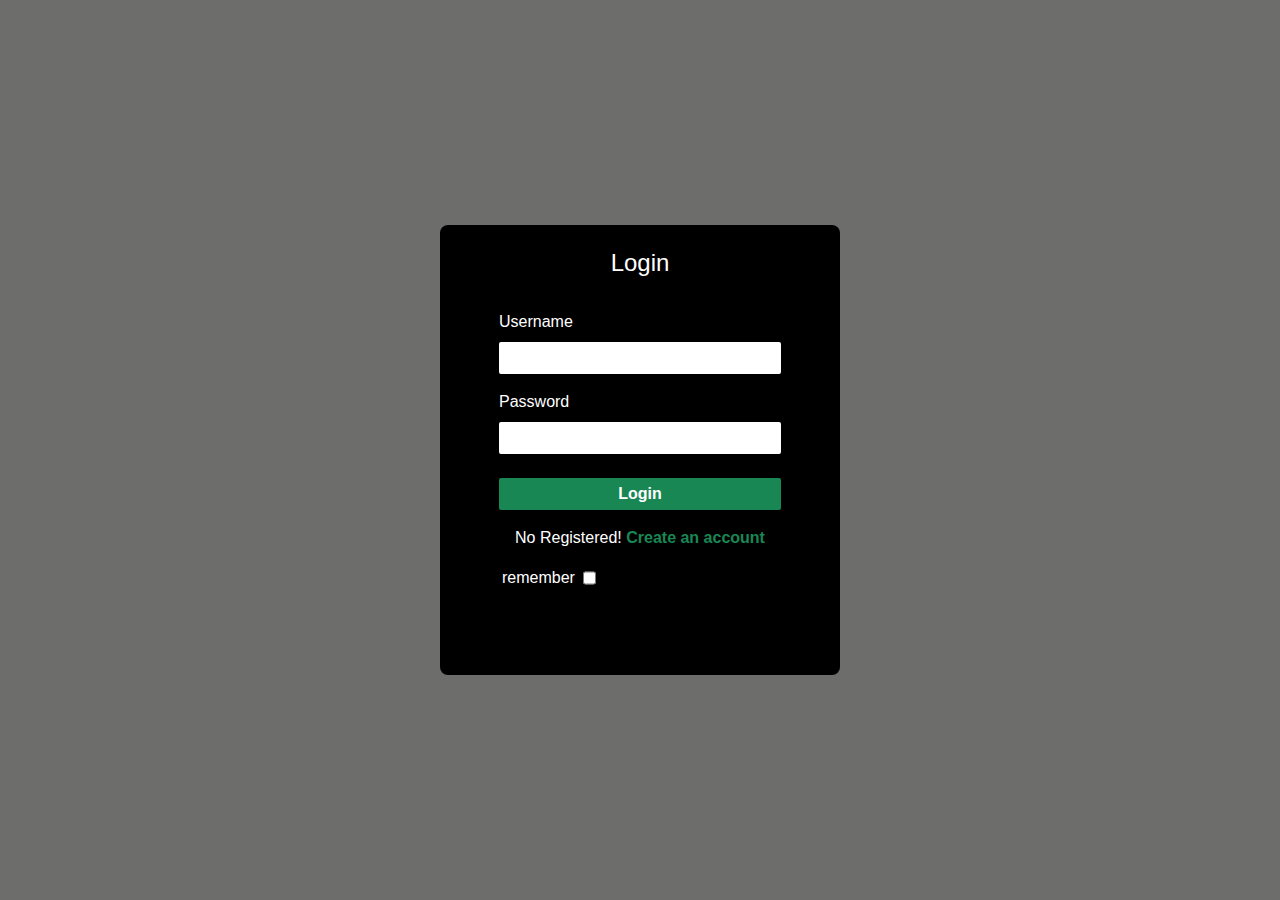
<file: index.html>
<!DOCTYPE html>
<html lang="en">
  <head>
    <meta charset="UTF-8" />
    <meta http-equiv="X-UA-Compatible" content="IE=edge" />
    <meta name="viewport" content="width=device-width, initial-scale=1.0" />
    <title>Log in</title>
    <link rel="stylesheet" href="./css/all.min.css" />
    <link rel="stylesheet" href="./css/normalize.css" />
    <link rel="stylesheet" href="./css/index.css" />
    <link rel="stylesheet" href="./css/bootstrap.min.css" />
  </head>
  <body>
    <style>
      /* to remove act from local changes */
      body div div div {
        background: transparent !important;
        border: 0 !important;
      }
    </style>
    <div
      class="logPage container-fluid d-flex justify-content-center align-items-center"
    >
      <div class="container log py-4 d-flex flex-column">
        <form action="" class="d-flex flex-column align-items-center">
          <h4 class="text-center">Login</h4>
          <label for="user" class="user d-flex flex-column w-75 mx-auto mt-4">
            Username
            <input
              type="text"
              id="user"
              class="my-2 border-0 py-1 px-2"
              required
              maxlength="12"
            />
          </label>
          <label
            for="password"
            class="password d-flex flex-column w-75 mx-auto mt-2 mb-3"
          >
            Password
            <input
              type="password"
              id="password"
              class="my-2 border-0 py-1 px-2"
              required
              maxlength="10"
            />
          </label>
          <a href="./home.html" class="registrationLink d-block w-75">
            <input
              type="submit"
              value="Login"
              class="submit bg-success text-white border-0 w-100 fw-bold py-1 px-2"
            />
          </a>
        </form>
        <p class="align-self-center mt-3 noRegistered">
          No Registered!
          <a href="./registration.html" class="text-decoration-none"
            ><b class="noRegistered text-success">Create an account</b></a
          >
        </p>
        <div class="remember d-flex align-content-center">
          remember <input type="checkbox" class="ms-2" id="check" />
        </div>
      </div>
    </div>
    <div class="userPassLocal">
      <p class="text-center">
        We found your name is <b></b> and your password is <b></b><br />
        Do you want to form them out ?
      </p>
      <div class="yesNo">
        <button class="btn btn-success yes">Yes</button>
        <button class="btn btn-danger no">No</button>
      </div>
    </div>
    
    <script>
      const form = document.querySelector("form");
      const registrationLink = document.querySelector(".registrationLink");
      const check = document.getElementById("check");
      form.addEventListener("submit", (e) => {
        e.preventDefault();
        registrationLink.click();
        if (check.className.includes("checked")) {
          localStorage.setItem(
            "userName",
            document.getElementById("user").value
          );
          localStorage.setItem(
            "PasswordName",
            document.getElementById("password").value
          );
        }
      });
      check.addEventListener("click", (e) => {
        e.target.classList.toggle("checked");
      });

      const userPassLocal = document.querySelector(".userPassLocal");
      const userLocal = localStorage.getItem("userName");
      const passwordLocal = localStorage.getItem("PasswordName");

      if (userLocal && passwordLocal) {
        userPassLocal.style.cssText = "display:flex;";
        document.querySelector(".userPassLocal>p>b:first-child").innerHTML =
          userLocal;
        document.querySelector(".userPassLocal>p>b:nth-child(2)").innerHTML =
          "*".repeat(passwordLocal.length);
        //  fill the form
        document.querySelector(".yes").addEventListener("click", () => {
          document.getElementById("user").value = userLocal;
          document.getElementById("password").value = passwordLocal;
          userPassLocal.style.cssText = "display:none;";
        });
        document.querySelector(".no").addEventListener("click", () => {
          userPassLocal.style.cssText = "display:none;";
        });
      }
    </script>
  </body>
</html>
</file>
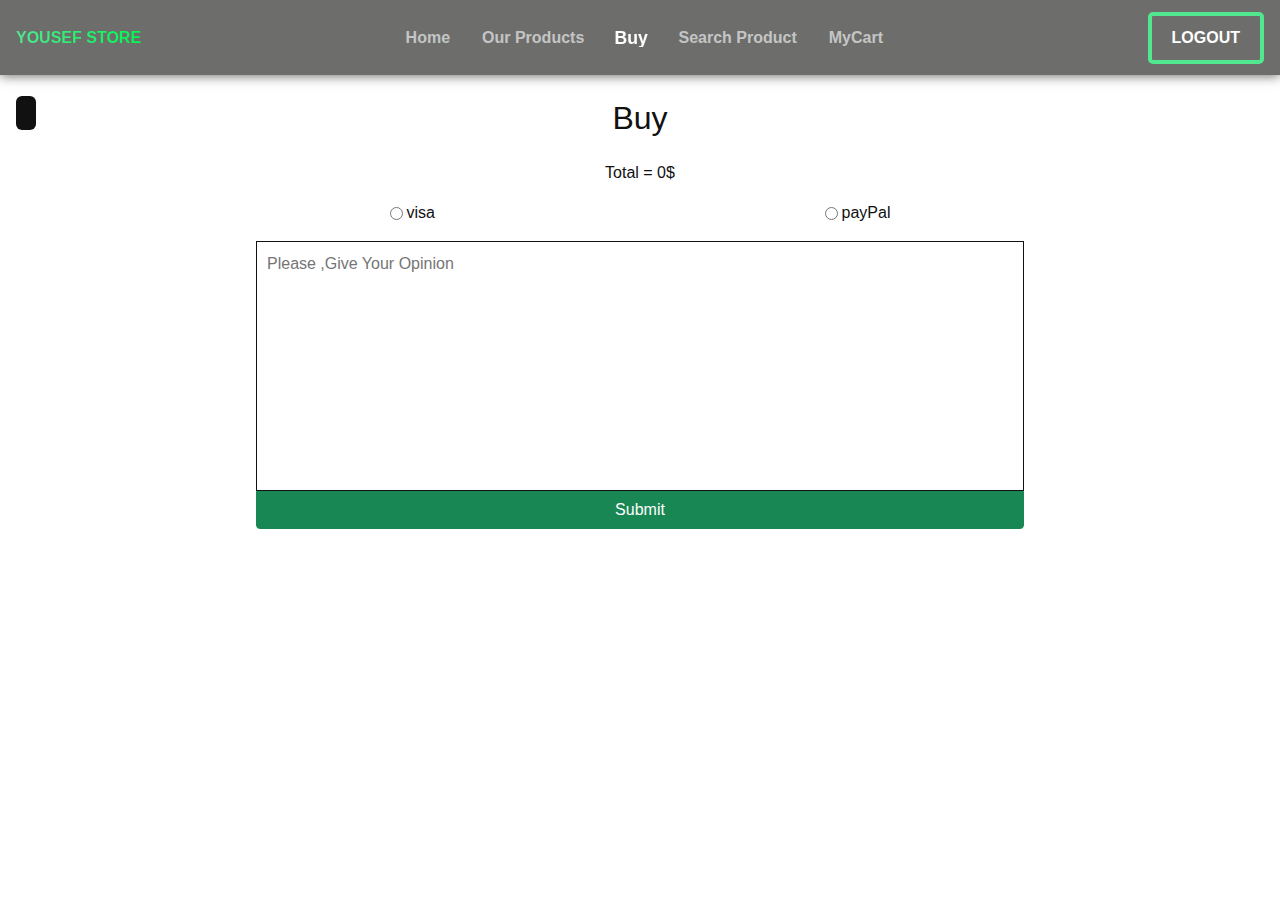
<file: buy.html>
<!DOCTYPE html>
<html lang="en">
  <head>
    <meta charset="UTF-8" />
    <meta http-equiv="X-UA-Compatible" content="IE=edge" />
    <meta name="viewport" content="width=device-width, initial-scale=1.0" />
    <title>Moblie Sale</title>
    <!-- font awesome -->
    <link
      rel="stylesheet"
      href="https://cdnjs.cloudflare.com/ajax/libs/font-awesome/6.1.1/css/all.min.css"
      integrity="sha512-KfkfwYDsLkIlwQp6LFnl8zNdLGxu9YAA1QvwINks4PhcElQSvqcyVLLD9aMhXd13uQjoXtEKNosOWaZqXgel0g=="
      crossorigin="anonymous"
      referrerpolicy="no-referrer"
    />
    <link rel="stylesheet" href="./css/all.min.css" />
    <link rel="stylesheet" href="./css/normalize.css" />
    <link rel="stylesheet" href="./css/index.css" />
    <link rel="stylesheet" href="./css/bootstrap.min.css" />
  </head>
  <style>
    video {
      left: 0;
      top: 0;
      z-index: -100;
      height: 100%;
      width: 100%;
    }
    body {
      background-color: transparent;
    }
    textarea {
      width: 60%;
      margin: 0px auto;
      height: 250px;
      resize: none;
      outline: none;
      padding: 10px;
      background: var(--bg-color);
      border: 1px solid var(--text-color);
    }
    input[type="submit"] {
      width: 60%;
      margin: auto;
      border-top-left-radius: 0;
      border-top-right-radius: 0;
    }
  </style>
  <body>
    <nav class="d-flex px-3 justify-content-between align-items-center">
      <div class="logo">Yousef Store</div>
      <ul
        class="list-unstyled d-md-flex d-none mb-0 d-flex align-items-center justify-content-center myList"
      >
        <a class="text-decoration-none home" href="./home.html"
          ><li class="p-2">Home</li></a
        >
        <a class="text-decoration-none ms-3" href="./ourProduct.html"
          ><li class="p-2">Our Products</li></a
        >
        <a class="text-decoration-none ms-3 active" href="./buy.html"
          ><li class="p-2">Buy</li></a
        >
        <a class="text-decoration-none ms-3" href="./search.html"
          ><li class="p-2">Search Product</li></a
        >
        <a class="text-decoration-none ms-3" href="./myCart.html"
          ><li class="p-2">MyCart</li></a
        >
      </ul>
      <div class="logMenu d-flex align-items-center justify-content-center">
        <a
          href="./index.html"
          class="logOut text-uppercase text-decoration-none"
          >logout</a
        >
        <span class="menu d-md-none d-flex ms-3 flex-column">
          <span class="first"></span>
          <span class="second mt-2"></span>
          <span class="third mt-2"></span>
        </span>
      </div>
      <ul
        class="secondList position-absolute list-unstyled mb-0 myList d-md-none d-flex flex-column align-items-center justify-content-center w-100"
      >
        <a class="text-decoration-none" href="./home.html"
          ><li class="p-2">Home</li></a
        >
        <a class="text-decoration-none ms-3" href="./ourProduct.html"
          ><li class="p-2">Our Products</li></a
        >
        <a class="text-decoration-none ms-3 active" href="./buy.html"
          ><li class="p-2">Buy</li></a
        >
        <a class="text-decoration-none ms-3" href="./search.html"
          ><li class="p-2">Search Product</li></a
        >
        <a class="text-decoration-none ms-3" href="./myCart.html"
          ><li class="p-2">MyCart</li></a
        >
      </ul>
    </nav>
    <h2 class="text-center pt-4">Buy</h2>
    <div class="d-flex justify-content-center align-items-center p-3">
      <p class="m-0">Total =&nbsp;</p>
      <span class="total">400$</span>
    </div>
    <form action="" class="d-flex flex-column justify-content-center">
      <div class="d-flex justify-content-evenly align-items-center">
        <div class="d-flex justify-content-center align-items-center">
          <input
            type="radio"
            name="pay"
            id="visa"
            required
            value="visa"
            class="me-1"
          />visa
        </div>
        <div class="d-flex justify-content-center align-items-center">
          <input
            type="radio"
            name="pay"
            id="payPal"
            required
            value="payPal"
            class="me-1"
          />payPal
        </div>
      </div>
      <textarea
        name=""
        id=""
        cols="30"
        rows="10"
        class="mt-3"
        placeholder="Please ,Give Your Opinion"
      ></textarea>
      <input type="submit" value="Submit" class="btn btn-success" />
    </form>
    <!-- <video
      src="./img/awesome-video.mp4"
      class="position-absolute"
      autoplay="true"
      loop
      muted
    ></video> -->
    <!-- start go up  -->
    <span class="goUp"><i class="fas fa-caret-square-up myButton"></i></span>
    <!-- end go up  -->
    <!-- option start -->
    <div class="position-fixed option h-100 goLeft">
      <div class="d-flex justify-content-evenly align-items-center mt-4">
        <span
          data-color1="#fff"
          data-color2="#111"
          class="firstSpan actSpan opSpan"
        ></span>
        <span
          data-color1="#111"
          data-color2="#fff"
          class="secondSpan opSpan"
        ></span>
      </div>
      <span class="show"><i class="fa fa-gear"></i></span>
    </div>
    <!-- option end -->
  </body>
  <!-- start tilt -->
  <script src="./tilt.js"></script>
  <!-- end tilt -->
  <script src="./all.js"></script>
  <script>
    let total = document.querySelector(".total");
    total.innerHTML = `${
      localStorage.getItem("price") == null ? 0 : localStorage.getItem("price")
    }$`;
    let form = document.querySelector("form");
    let arr = [];
    let visa = document.getElementById("visa");
    let payPal = document.getElementById("payPal");
    visa.addEventListener("click", (e) => {
      // if it is empty
      if (!arr.length) {
        arr.push(e.target.value);
      } else {
        // because i just want one value in array
        arr.pop();
        arr.push(e.target.value);
      }
    });
    payPal.addEventListener("click", (e) => {
      // if it is empty
      if (!arr.length) {
        arr.push(e.target.value);
      } else {
        // because i just want one value in array
        arr.pop();
        arr.push(e.target.value);
      }
    });
    form.onsubmit = function (e) {
      e.preventDefault();
      if (
        window.confirm(
          `total = ${
            localStorage.getItem("price") == null
              ? 0
              : localStorage.getItem("price")
          } using ${arr[0]}`
        )
      ) {
        document.querySelector(".home").click();
      }
    };
  </script>
</html>
<!-- end -->
</file>
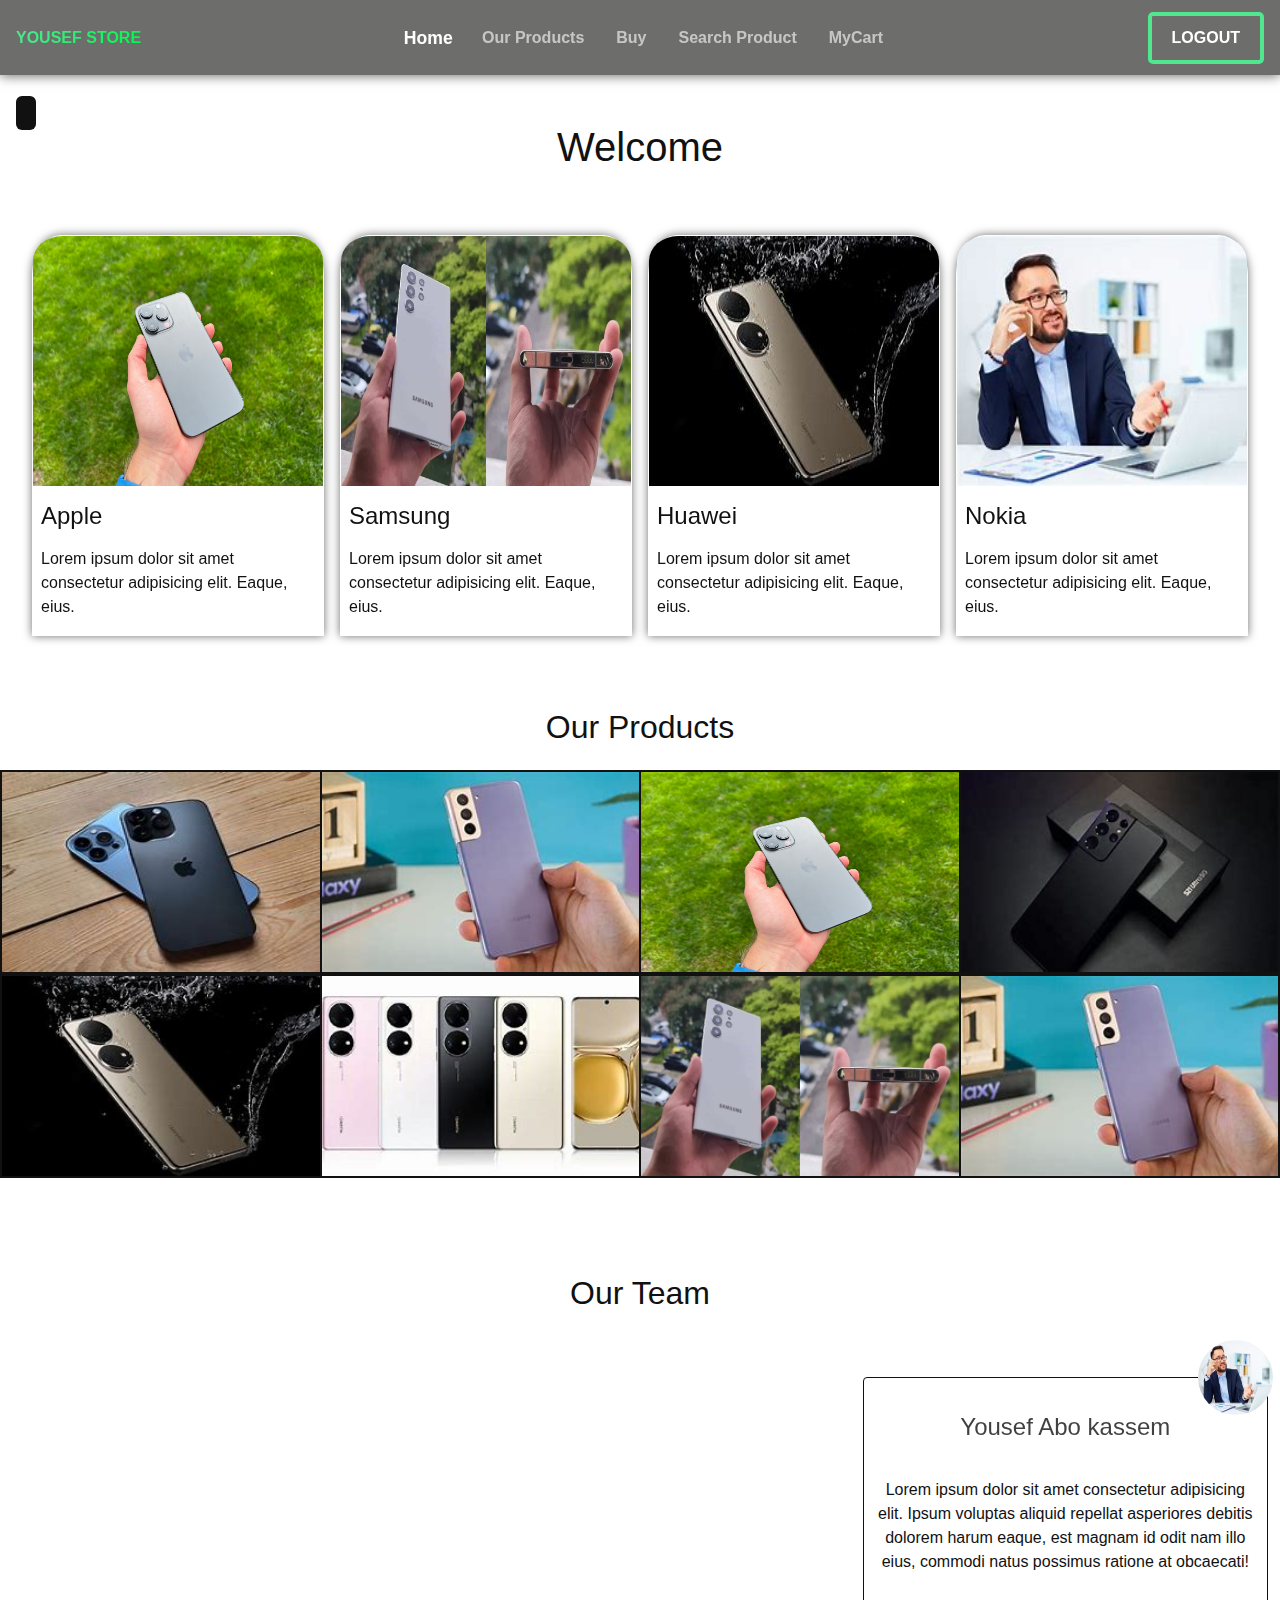
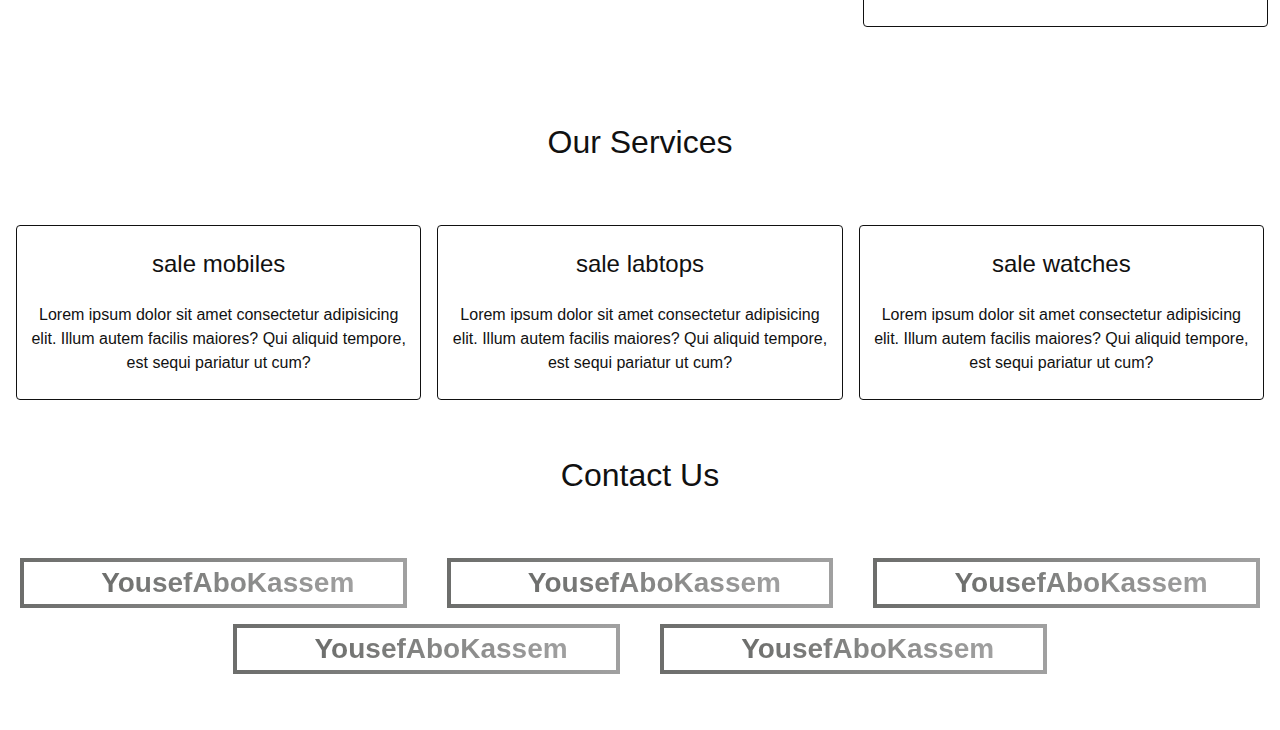
<file: home.html>
<!DOCTYPE html>
<html lang="en">
  <head>
    <meta charset="UTF-8" />
    <meta http-equiv="X-UA-Compatible" content="IE=edge" />
    <meta name="viewport" content="width=device-width, initial-scale=1.0" />
    <title>Moblie Sale</title>
    <!-- wow -->
    <link rel="stylesheet" href="./css/animate.css" />
    <!-- font awesome -->
    <link
      rel="stylesheet"
      href="https://cdnjs.cloudflare.com/ajax/libs/font-awesome/6.1.1/css/all.min.css"
      integrity="sha512-KfkfwYDsLkIlwQp6LFnl8zNdLGxu9YAA1QvwINks4PhcElQSvqcyVLLD9aMhXd13uQjoXtEKNosOWaZqXgel0g=="
      crossorigin="anonymous"
      referrerpolicy="no-referrer"
    />
    <link rel="stylesheet" href="./css/all.min.css" />
    <link rel="stylesheet" href="./css/normalize.css" />
    <link rel="stylesheet" href="./css/index.css" />
    <link rel="stylesheet" href="./css/bootstrap.min.css" />
  </head>
  <body>
    <nav class="d-flex px-3 justify-content-between align-items-center">
      <div class="logo">Yousef Store</div>
      <ul
        class="list-unstyled d-md-flex d-none mb-0 d-flex align-items-center justify-content-center myList"
      >
        <a class="text-decoration-none active" href="./home.html"
          ><li class="p-2">Home</li></a
        >
        <a class="text-decoration-none ms-3" href="./ourProduct.html"
          ><li class="p-2">Our Products</li></a
        >
        <a class="text-decoration-none ms-3" href="./buy.html"
          ><li class="p-2">Buy</li></a
        >
        <a class="text-decoration-none ms-3" href="./search.html"
          ><li class="p-2">Search Product</li></a
        >
        <a class="text-decoration-none ms-3" href="./myCart.html"
          ><li class="p-2">MyCart</li></a
        >
      </ul>
      <div class="logMenu d-flex align-items-center justify-content-center">
        <a
          href="./index.html"
          class="logOut text-uppercase text-decoration-none"
          >logout</a
        >
        <span class="menu d-md-none d-flex ms-3 flex-column">
          <span class="first"></span>
          <span class="second mt-2"></span>
          <span class="third mt-2"></span>
        </span>
      </div>
      <ul
        class="secondList position-absolute list-unstyled mb-0 myList d-md-none d-flex flex-column align-items-center justify-content-center w-100"
      >
        <a class="text-decoration-none active" href="./home.html"
          ><li class="p-2">Home</li></a
        >
        <a class="text-decoration-none ms-3" href="./ourProduct.html"
          ><li class="p-2">Our Products</li></a
        >
        <a class="text-decoration-none ms-3" href="./buy.html"
          ><li class="p-2">Buy</li></a
        >
        <a class="text-decoration-none ms-3" href="./search.html"
          ><li class="p-2">Search Product</li></a
        >
        <a class="text-decoration-none ms-3" href="./myCart.html"
          ><li class="p-2">MyCart</li></a
        >
      </ul>
    </nav>
    <!-- end -->
    <h1 class="text-center p-5">
      Welcome <span class="text-capitalize text-danger nameLocal"></span>
    </h1>
    <div class="slides m-auto container-fluid row">
      <div
        class="col-md-6 col-lg-4 col-xl-3 p-2 tilt wow animate__fadeInLeft"
        data-wow-duration="1s"
      >
        <div class="card">
          <img src="./img/iphone2.jpg" alt="" />
          <h4 class="px-2 pt-3">Apple</h4>
          <p class="px-2 pt-2">
            Lorem ipsum dolor sit amet consectetur adipisicing elit. Eaque,
            eius.
          </p>
        </div>
      </div>
      <div
        class="col-md-6 col-lg-4 col-xl-3 p-2 tilt wow animate__fadeInDown"
        data-wow-duration="1s"
      >
        <div class="card">
          <img src="./img/samsung3.jpg" alt="" />
          <h4 class="px-2 pt-3">Samsung</h4>
          <p class="px-2 pt-2">
            Lorem ipsum dolor sit amet consectetur adipisicing elit. Eaque,
            eius.
          </p>
        </div>
      </div>
      <div
        class="col-md-6 col-lg-4 col-xl-3 p-2 tilt wow animate__fadeInUp"
        data-wow-duration="1s"
      >
        <div class="card">
          <img src="./img/huawei.jpg" alt="" />
          <h4 class="px-2 pt-3">Huawei</h4>
          <p class="px-2 pt-2">
            Lorem ipsum dolor sit amet consectetur adipisicing elit. Eaque,
            eius.
          </p>
        </div>
      </div>
      <div
        class="col-md-6 col-lg-4 col-xl-3 p-2 tilt wow animate__fadeInRight"
        data-wow-duration="1s"
      >
        <div class="card">
          <img src="./img/download.jfif" alt="" />
          <h4 class="px-2 pt-3">Nokia</h4>
          <p class="px-2 pt-2">
            Lorem ipsum dolor sit amet consectetur adipisicing elit. Eaque,
            eius.
          </p>
        </div>
      </div>
    </div>
    <div class="ourProducts py-5">
      <h2 class="text-center p-3">Our Products</h2>
      <div class="d-flex flex-column">
        <div class="photos d-flex flex-sm-row flex-column">
          <div class="w-100">
            <img class="" src="./img/iphone.jpg" alt="" />
          </div>
          <div class="w-100">
            <img class="" src="./img/samsung.jpg" alt="" />
          </div>
          <div class="w-100">
            <img class="" src="./img/iphone2.jpg" alt="" />
          </div>
          <div class="w-100">
            <img class="" src="./img/samsung2.jpg" alt="" />
          </div>
        </div>
        <div class="photos d-flex flex-sm-row flex-column">
          <div class="w-100">
            <img class="" src="./img/huawei.jpg" alt="" />
          </div>
          <div class="w-100">
            <img class="" src="./img/huawei2.jpg" alt="" />
          </div>
          <div class="w-100">
            <img class="" src="./img/samsung3.jpg" alt="" />
          </div>
          <div class="w-100">
            <img class="" src="./img/samsung.jpg" alt="" />
          </div>
        </div>
      </div>
    </div>
    <div class="Team pb-5 container-fluid">
      <h2 class="text-center py-5">Our Team</h2>
      <div class="ourTeam d-md-flex justify-content-evenly">
        <div class="card p-2 mt-2 wow animate__fadeInLeft">
          <img src="./img/download.jfif" alt="" class="position-absolute" />
          <h4>Yousef Abo kassem</h4>
          <p>
            Lorem ipsum dolor sit amet consectetur adipisicing elit. Ipsum
            voluptas aliquid repellat asperiores debitis dolorem harum eaque,
            est magnam id odit nam illo eius, commodi natus possimus ratione at
            obcaecati!
          </p>
        </div>
        <div class="card p-2 mt-2 wow animate__fadeInDown">
          <img src="./img/download.jfif" alt="" class="position-absolute" />
          <h4>Aya Alahmmar</h4>
          <p>
            Lorem ipsum dolor sit amet consectetur adipisicing elit. Ipsum
            voluptas aliquid repellat asperiores debitis dolorem harum eaque,
            est magnam id odit nam illo eius, commodi natus possimus ratione at
            obcaecati!
          </p>
        </div>
        <div class="card p-2 mt-2">
          <img src="./img/download.jfif" alt="" class="position-absolute" />
          <h4>Yousef Abo kassem</h4>
          <p>
            Lorem ipsum dolor sit amet consectetur adipisicing elit. Ipsum
            voluptas aliquid repellat asperiores debitis dolorem harum eaque,
            est magnam id odit nam illo eius, commodi natus possimus ratione at
            obcaecati!
          </p>
        </div>
      </div>
    </div>
    <!-- start services -->
    <div class="services py-5 px-2">
      <h2 class="text-center pb-5">Our Services</h2>
      <div class="cards d-md-flex align-items-center justify-content-evenly">
        <div class="card p-2 m-md-2 my-4 text-center">
          <h4 class="p-3">sale mobiles</h4>
          <p>
            Lorem ipsum dolor sit amet consectetur adipisicing elit. Illum autem
            facilis maiores? Qui aliquid tempore, est sequi pariatur ut cum?
          </p>
        </div>
        <div class="card p-2 m-md-2 my-4 text-center">
          <h4 class="p-3">sale labtops</h4>
          <p>
            Lorem ipsum dolor sit amet consectetur adipisicing elit. Illum autem
            facilis maiores? Qui aliquid tempore, est sequi pariatur ut cum?
          </p>
        </div>
        <div class="card p-2 m-md-2 my-4 text-center">
          <h4 class="p-3">sale watches</h4>
          <p>
            Lorem ipsum dolor sit amet consectetur adipisicing elit. Illum autem
            facilis maiores? Qui aliquid tempore, est sequi pariatur ut cum?
          </p>
        </div>
      </div>
    </div>
    <!-- end services -->

    <footer class="pb-5">
      <h2 class="text-center pb-5">Contact Us</h2>
      <div class="row d-flex justify-content-center m-auto">
        <div class="col-md-6 col-lg-4 text-center fs-3">
          <a
            href="mailto:youseff2000q@gmail.com"
            target="_blank"
            class="link d-block text-decoration-none"
          >
            <i class="fa-solid fa-envelope"></i>
            <span>YousefAboKassem</span>
          </a>
        </div>
        <div class="col-md-6 col-lg-4 text-center fs-3">
          <a
            href="https://github.com/YousefMohammedAbokassem"
            target="_blank"
            class="link d-block text-decoration-none"
          >
            <i class="fa-brands fa-github"></i>
            <span>YousefAboKassem</span>
          </a>
        </div>
        <div class="col-md-6 col-lg-4 text-center fs-3">
          <a
            href="https://www.facebook.com/profile.php?id=100024402883681"
            target="_blank"
            class="link d-block text-decoration-none"
          >
            <i class="fa-brands fa-facebook-f"></i>
            <span>YousefAboKassem</span>
          </a>
        </div>
      </div>
      <!-- second row -->
      <div class="row d-flex justify-content-center m-auto">
        <div class="col-md-6 col-lg-4 text-center fs-3">
          <a
            href="https://wa.me/963996730905"
            target="_blank"
            class="link d-block text-decoration-none"
          >
            <i class="fa-solid fa-phone"></i>
            <span>YousefAboKassem</span>
          </a>
        </div>
        <div class="col-md-6 col-lg-4 text-center fs-3">
          <a
            href="https://www.linkedin.com/in/yousef-mohammed-abokassem-4089b3220"
            target="_blank"
            class="link d-block text-decoration-none"
          >
            <i class="fa-brands fa-linkedin-in"></i>
            <span>YousefAboKassem</span>
          </a>
        </div>
      </div>
    </footer>

    <!-- start go up  -->
    <span class="goUp"><i class="fas fa-caret-square-up myButton"></i></span>
    <!-- end go up  -->
    <!-- option start -->
    <div class="position-fixed option h-100 goLeft">
      <div class="d-flex justify-content-evenly align-items-center mt-4">
        <span
          data-color1="#fff"
          data-color2="#111"
          class="firstSpan actSpan opSpan"
        ></span>
        <span
          data-color1="#111"
          data-color2="#fff"
          class="secondSpan opSpan"
        ></span>
      </div>
      <span class="show"><i class="fa fa-gear"></i></span>
    </div>
    <!-- option end -->
  </body>
  <!-- start tilt -->
  <script src="./tilt.js"></script>
  <!-- end tilt -->
  <script src="./all.js"></script>
  <script src="./js/wow.js"></script>
  <script>
    let nameLocal = document.querySelector(".nameLocal");
    nameLocal.innerHTML = localStorage.getItem("userName");
    let photos = document.querySelectorAll(".photos img");
    photos.forEach((img) => {
      img.addEventListener("click", () => {
        let div = document.createElement("div");
        div.classList.add("popup");
        let image = document.createElement("img");
        image.setAttribute("src", img.src);
        let divImage = document.createElement("div");
        // X for close the image
        let span = document.createElement("span");
        let textX = document.createTextNode("X");
        span.appendChild(textX);
        divImage.appendChild(image);
        divImage.appendChild(span);
        div.appendChild(divImage);
        document.body.appendChild(div);
        document.body.style.cssText = "overflow:hidden";
        span.addEventListener("click", () => {
          div.remove();
          document.body.style.cssText = "overflow:auto";
        });
      });
    });

    new WOW().init();
  </script>
</html>
</file>
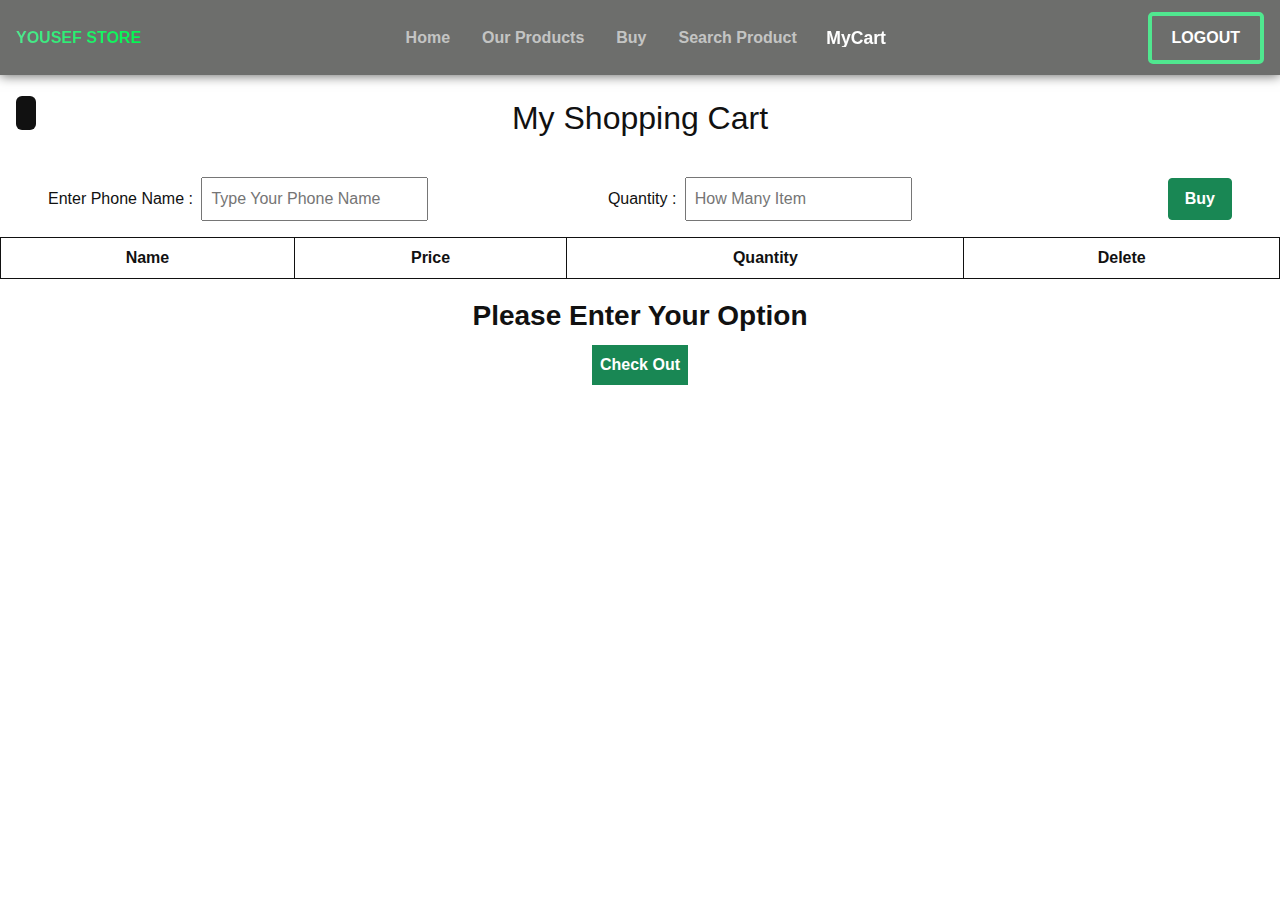
<file: myCart.html>
<!DOCTYPE html>
<html lang="en">
  <head>
    <meta charset="UTF-8" />
    <meta http-equiv="X-UA-Compatible" content="IE=edge" />
    <meta name="viewport" content="width=device-width, initial-scale=1.0" />
    <title>Moblie Sale</title>
    <!-- font awesome -->
    <link
      rel="stylesheet"
      href="https://cdnjs.cloudflare.com/ajax/libs/font-awesome/6.1.1/css/all.min.css"
      integrity="sha512-KfkfwYDsLkIlwQp6LFnl8zNdLGxu9YAA1QvwINks4PhcElQSvqcyVLLD9aMhXd13uQjoXtEKNosOWaZqXgel0g=="
      crossorigin="anonymous"
      referrerpolicy="no-referrer"
    />
    <link rel="stylesheet" href="./css/all.min.css" />
    <link rel="stylesheet" href="./css/normalize.css" />
    <link rel="stylesheet" href="./css/index.css" />
    <link rel="stylesheet" href="./css/bootstrap.min.css" />
  </head>
  <style>
    table {
      color: var(--text-color) !important;
    }
    td,
    th {
      border: 1px solid;
    }
    th {
      text-align: center;
    }
    input {
      outline: none;
    }
  </style>
  <body>
    <nav class="d-flex px-3 justify-content-between align-items-center">
      <div class="logo">Yousef Store</div>
      <ul
        class="list-unstyled d-md-flex d-none mb-0 d-flex align-items-center justify-content-center myList"
      >
        <a class="text-decoration-none" href="./home.html"
          ><li class="p-2">Home</li></a
        >
        <a class="text-decoration-none ms-3" href="./ourProduct.html"
          ><li class="p-2">Our Products</li></a
        >
        <a class="text-decoration-none ms-3 click" href="./buy.html"
          ><li class="p-2">Buy</li></a
        >
        <a class="text-decoration-none ms-3" href="./search.html"
          ><li class="p-2">Search Product</li></a
        >
        <a class="text-decoration-none ms-3 active" href="./myCart.html"
          ><li class="p-2">MyCart</li></a
        >
      </ul>
      <div class="logMenu d-flex align-items-center justify-content-center">
        <a
          href="./index.html"
          class="logOut text-uppercase text-decoration-none"
          >logout</a
        >
        <span class="menu d-md-none d-flex ms-3 flex-column">
          <span class="first"></span>
          <span class="second mt-2"></span>
          <span class="third mt-2"></span>
        </span>
      </div>
      <ul
        class="secondList position-absolute list-unstyled mb-0 myList d-md-none d-flex flex-column align-items-center justify-content-center w-100"
      >
        <a class="text-decoration-none" href="./home.html"
          ><li class="p-2">Home</li></a
        >
        <a class="text-decoration-none ms-3" href="./ourProduct.html"
          ><li class="p-2">Our Products</li></a
        >
        <a class="text-decoration-none ms-3" href="./buy.html"
          ><li class="p-2">Buy</li></a
        >
        <a class="text-decoration-none ms-3" href="./search.html"
          ><li class="p-2">Search Product</li></a
        >
        <a class="text-decoration-none ms-3 active" href="./myCart.html"
          ><li class="p-2">MyCart</li></a
        >
      </ul>
    </nav>
    <!-- start go up  -->
    <span class="goUp"><i class="fas fa-caret-square-up myButton"></i></span>
    <!-- end go up  -->
    <div>
      <h2 class="text-center p-4">My Shopping Cart</h2>
      <form action="">
        <div
          class="d-flex flex-column flex-lg-row justify-content-evenly align-items-center my-2 px-lg-5 px-0"
        >
          <label
            for="nameItem"
            class="d-lg-inline-block d-flex flex-column w-75"
          >
            <span>Enter Phone Name :</span>
            <input
              type="text"
              id="nameItem"
              class="p-2 my-2 ms-1"
              placeholder="Type Your Phone Name"
            />
          </label>
          <label
            for="quantity"
            class="d-lg-inline-block d-flex flex-column w-75 my-2 my-lg-0"
            ><span>Quantity :</span>
            <input
              min="1"
              type="number"
              id="quantity"
              class="p-2 my-2 ms-1"
              placeholder="How Many Item"
            />
          </label>
          <span
            class="btn btn-success fw-bold buy d-flex align-items-center my-2 my-lg-0 px-4 py-2 px-lg-3 py-lg-2"
            >Buy</span
          >
        </div>
        <table class="table">
          <tr>
            <th>Name</th>
            <th>Price</th>
            <th>Quantity</th>
            <th>Delete</th>
          </tr>
        </table>
        <div class="data-show text-capitalize text-center my-2 fw-bold fs-3">
          Please Enter Your Option
        </div>
        <input
          type="submit"
          value="Check Out"
          class="bg-success fw-bold text-white border-0 p-2 m-auto d-block"
        />
      </form>
    </div>
    <!-- option start -->
    <div class="position-fixed option h-100 goLeft">
      <div class="d-flex justify-content-evenly align-items-center mt-4">
        <span
          data-color1="#fff"
          data-color2="#111"
          class="firstSpan actSpan opSpan"
        ></span>
        <span
          data-color1="#111"
          data-color2="#fff"
          class="secondSpan opSpan"
        ></span>
      </div>
      <span class="show"><i class="fa fa-gear"></i></span>
    </div>
    <!-- option end -->
  </body>
  <!-- start tilt -->
  <script src="./tilt.js"></script>
  <!-- end tilt -->
  <script src="./all.js"></script>
  <script>
    // to stop load on click
    let form = document.querySelector("form");
    form.onsubmit = (e) => {
      e.preventDefault();
      let prices = document.querySelectorAll(".prices");
      // let quantities=document.querySelectorAll('.quantities')
      let sum = 0;
      prices.forEach((price, i) => {
        let pri = parseInt(price.innerHTML);

        sum += pri;
      });
      localStorage.setItem("price", sum);
      setTimeout(() => {
        alert("thank you");
        setTimeout(() => {
          document.querySelector(".click").click();
        }, 0);
      }, 0);
    };

    let table = document.querySelector("table");
    let buttons = document.querySelectorAll(".delete");
    //
    let searchInp = document.getElementById("nameItem");
    let quantity = document.getElementById("quantity");
    let mySearchBtn = document.querySelector(".mySearchBtn");
    let dataShow = document.querySelector(".data-show");
    // let myTable = document.querySelector(".tab")
    //
    let buy = document.querySelector(".buy");
    buy.addEventListener("click", () => {
      getInfo();
    });

    function getInfo() {
      if (searchInp.value == "" || quantity.value == "") {
        dataShow.innerHTML =
          "<div class='border-0'>Please Enter Your Option</div>";
      } else {
        fetch("./js/main.json")
          .then((response) => response.json())
          .then((item) => {
            let phones = item.table;
            for (let index = 0; index < phones.length; index++) {
              // delete the spaces before and after and make the letters lower case because in json file the letters are small
              if (searchInp.value.toLowerCase().trim() == phones[index].title) {
                let tr = document.createElement("tr");
                // table.classList.add("myTable");
                // table.classList.add("w-100");
                // table.classList.add("mt-3");
                tr.innerHTML = `
                <tr>
                <td class="text-capitalize p-2">${searchInp.value}</td>
                <td class="prices p-2" >${
                  parseInt(phones[index].price) * quantity.value
                }$</td>
                <td class="quantities p-2">${quantity.value}</td>
                <td class="btn btn-danger delete bg-danger d-block p-2">Delete</td>
                </tr>
                `;
                table.appendChild(tr);
                searchInp.value = "";
                quantity.value = "";

                // do not show sorry ...
                // to empty span even it complete in json array after catch the point
                dataShow.innerHTML = "";
                //delete the item after click
                let del = document.querySelectorAll(".delete");
                del.forEach((ele) => {
                  ele.addEventListener("click", (e) => {
                    ele.parentElement.remove();
                    let tds = document.querySelectorAll("td");
                    // if no data will show return the sentence
                    if (!tds.length) {
                      dataShow.innerHTML =
                        "<div class='border-0'>Please Enter Your Option</div>";
                    }
                  });
                });
                break;
              } else {
                dataShow.innerHTML =
                  "<div class='text-danger border-0' >Sorry, we do not have this item</div>";
              }
            }
          });
      }
    }
  </script>
</html>
<!-- end -->
</file>
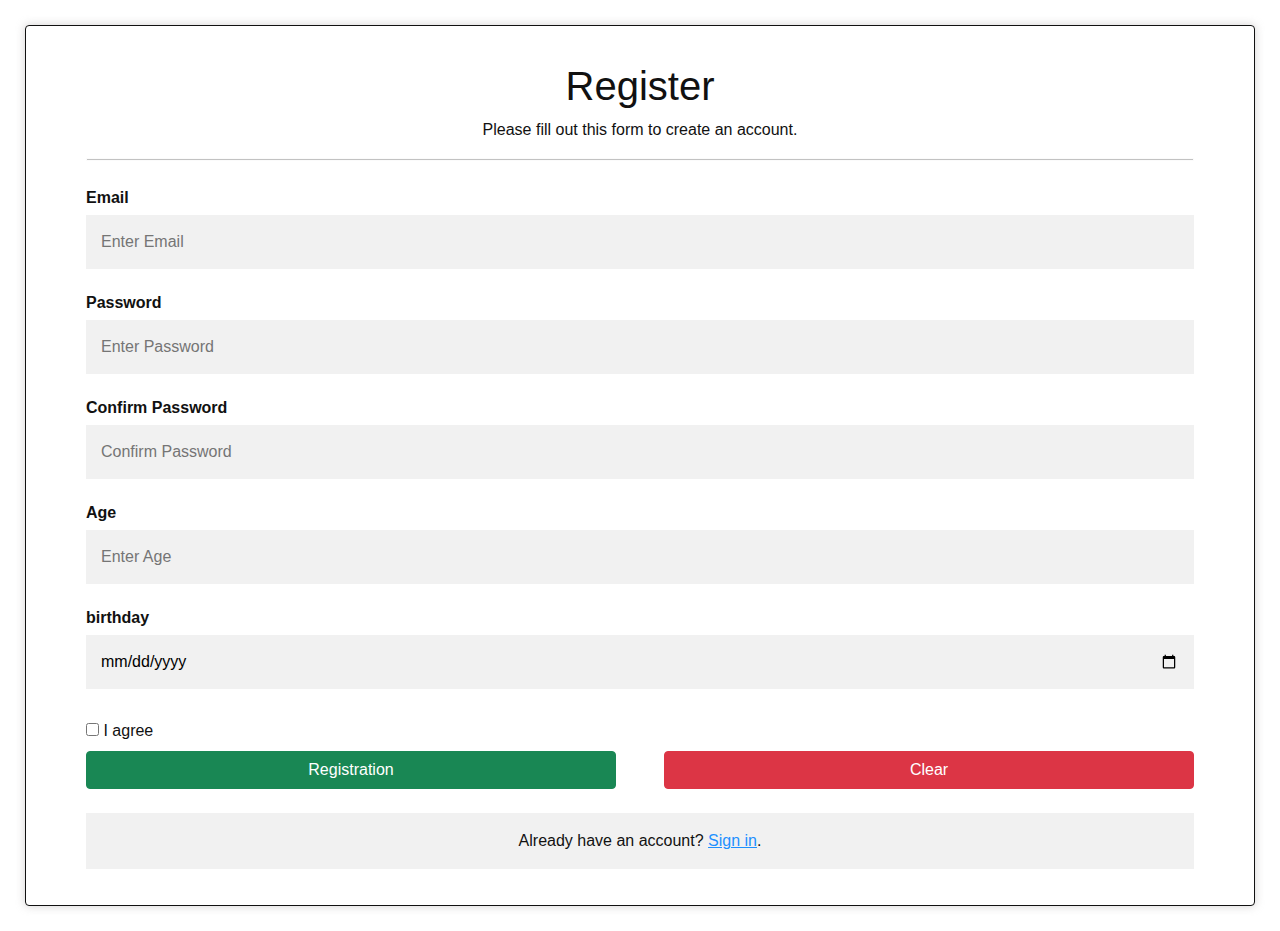
<file: registration.html>
<!DOCTYPE html>
<html lang="en">
  <head>
    <meta charset="UTF-8" />
    <meta http-equiv="X-UA-Compatible" content="IE=edge" />
    <meta name="viewport" content="width=device-width, initial-scale=1.0" />
    <title>Moblie Sale</title>
    <!-- font awesome -->
    <link
      rel="stylesheet"
      href="https://cdnjs.cloudflare.com/ajax/libs/font-awesome/6.1.1/css/all.min.css"
      integrity="sha512-KfkfwYDsLkIlwQp6LFnl8zNdLGxu9YAA1QvwINks4PhcElQSvqcyVLLD9aMhXd13uQjoXtEKNosOWaZqXgel0g=="
      crossorigin="anonymous"
      referrerpolicy="no-referrer"
    />
    <link rel="stylesheet" href="./css/all.min.css" />
    <link rel="stylesheet" href="./css/normalize.css" />
    <link rel="stylesheet" href="./css/index.css" />
    <link rel="stylesheet" href="./css/bootstrap.min.css" />
  </head>
  <style>
    body {
      font-family: Arial, Helvetica, sans-serif;
      background-color: black;
    }
    * {
      box-sizing: border-box;
    }
    form {
      margin: 25px;
      border: 1px solid;
      padding: 20px;
      border-radius: 4px;
      box-shadow: 0 0 10px #c0bdbdb3;
    }
    /* Add padding to containers */
    .container {
      padding: 16px;
      background-color: white;
    }

    /* Full-width input fields */
    input[type="text"],
    input[type="password"],
    input[type="number"],
    input[type="date"] {
      width: 100%;
      padding: 15px;
      margin: 5px 0 22px 0;
      display: inline-block;
      border: none;
      background: #f1f1f1;
    }

    input[type="text"]:focus,
    input[type="password"]:focus,
    input[type="number"]:focus,
    input[type="date"]:focus {
      background-color: #ddd;
      outline: none;
    }

    /* Overwrite default styles of hr */
    hr {
      border: 1px solid #f1f1f1;
      margin-bottom: 25px;
    }
    /* Add a blue text color to links */
    a {
      color: dodgerblue;
    }

    /* Set a grey background color and center the text of the "sign in" section */
    .signin {
      background-color: #f1f1f1;
      text-align: center;
    }
  </style>
  <body>
    <form action="./home.html">
      <div class="container">
        <h1 class="text-center">Register</h1>
        <p class="text-center">
          Please fill out this form to create an account.
        </p>
        <hr />

        <label for="email"><b>Email</b></label>
        <input
          type="text"
          placeholder="Enter Email"
          name="email"
          id="email"
          required
        />

        <label for="psw"><b id="lablePass">Password</b></label>
        <input
          type="password"
          placeholder="Enter Password"
          name="psw"
          id="psw"
          required
        />

        <label for="conpsw"><b id="lableConf">Confirm Password</b></label>
        <input
          type="password"
          placeholder="Confirm Password"
          name="conpsw"
          id="conpsw"
          required
        />

        <label for="Age"><b>Age</b></label>
        <input
          type="number"
          placeholder="Enter Age"
          name="Age"
          id="Age"
          min="11"
          required
        />

        <label for="birthday"><b>birthday</b></label>

        <input
          type="date"
          placeholder="Enter birthday"
          name="birthday"
          id="birthday"
          required
        />
        <label for="check" class="my-2" id="lableCheck">
          <input type="checkbox" name="check" id="check" />
          I agree
        </label>
        <div class="d-flex justify-content-evenly align-items-center gap-5">
          <button type="submit" class="registerbtn btn btn-success w-50">
            Registration
          </button>
          <button type="reset" class="btn btn-danger w-50">Clear</button>
        </div>

        <div
          class="container mt-4 signin d-flex align-items-center justify-content-center"
        >
          <p class="m-0">
            Already have an account? <a href="./index.html">Sign in</a>.
          </p>
        </div>
      </div>
    </form>

    <!-- start go up  -->
    <span class="goUp"><i class="fas fa-caret-square-up myButton"></i></span>

    <!-- end go up  -->
  </body>
  <!-- start tilt -->
  <script src="./tilt.js"></script>
  <!-- end tilt -->

  <script>
    let form = document.querySelector("form");
    let pass = document.getElementById("psw");
    let conpsw = document.getElementById("conpsw");
    let lablePass = document.getElementById("lablePass");
    let lableConf = document.getElementById("lableConf");
    let lableCheck = document.getElementById("lableCheck");
    let check = document.getElementById("check");
    check.addEventListener("click", () => {
      check.classList.toggle("check");
    });
    form.onsubmit = function (e) {
      if (pass.value !== conpsw.value) {
        window.alert("Password do not match");
        e.preventDefault();
        lablePass.style.color = "red";
        lableConf.style.color = "red";
      }
      if (!check.classList.contains("check")) {
        e.preventDefault();
        window.alert("You must agree to the term");
        lableCheck.style.color = "red";
      }
    };
  </script>
</html>
<!-- end -->
</file>
<file: css/index.css>
:root {
  --main-color: #4937f0;
  --second-color: #9244f0;
  --spin-color: #111;
  --spinBackground-color: #fff;
  --text-color: #fff;
  --dark-bg: #160a2d;
  --light-bg: #211141;
  --grad2-clr-left: #eeb378;
  --grad2-clr-right: #b35ed3;
  --white: #ffffff;
  --purple-star: #a141f2;
  --orange-star: #f67f03;
  --main-transition: 0.5s;
  --padding-top: 100px;
  --bg-color: #fff;
  --opBg-color: #111;
  --text-color: #111;
  --opText-color: #fff;
}

* {
  padding: 0;
  margin: 0;
  box-sizing: border-box;
}

::-moz-selection {
  background-color: #6d6e6c;
  color: #eee;
}

::selection {
  background-color: #6d6e6c;
  color: #eee;
}

::-webkit-scrollbar-thumb {
  background-image: linear-gradient(to bottom, var(--text-color), transparent, var(--text-color));
  border-radius: 5px;
}

::-webkit-scrollbar {
  background-color: var(--bg-color);
  width: 10px;
}

body {
  font-family: Arial, Helvetica, sans-serif !important;
  background-color: var(--bg-color) !important;
  color: var(--text-color) !important;
}
body div div div {
  background-color: var(--bg-color) !important;
  border: 1px solid !important;
}

.logPage {
  width: 100%;
  height: 100vh;
  background-color: #6d6e6c;
}
.logPage > .log {
  background-color: black;
  color: white;
  width: 400px;
  height: 450px;
  border-radius: 8px;
}
.logPage > .log > form > label > input {
  border-radius: 2px;
  outline: none;
}
.logPage > .log > form > a > input {
  border-radius: 2px;
}

@media (max-width: 360px) {
  .noRegistered {
    font-size: 12px;
  }
}
.noRegistered b {
  color: green;
}

.remember {
  margin-left: 50px;
}
@media (max-width: 360px) {
  .remember {
    margin-left: 40px;
    font-size: 12px;
  }
}

.userPassLocal {
  display: none;
  flex-direction: column;
  align-items: center;
  justify-content: center;
  position: absolute;
  left: 0;
  top: -100px;
  background: rgba(87, 87, 87, 0.9215686275);
  color: white;
  padding: 40px;
  width: 100%;
  -webkit-backdrop-filter: blur(6px);
          backdrop-filter: blur(6px);
  box-shadow: 0px 5px 5px 0px rgba(225, 214, 214, 0.2392156863);
  animation: comeTop linear 0.4s forwards;
}
.userPassLocal::before {
  content: "";
  position: absolute;
  left: 0;
  top: 0;
  height: 100vh;
  width: 100%;
  background-color: rgba(0, 0, 0, 0.1);
  z-index: -100000;
  cursor: no-drop;
}

@keyframes comeTop {
  to {
    top: 0px;
  }
}
.goUp {
  position: fixed;
  bottom: 20px;
  right: 20px;
  transition: 0.3s;
  cursor: pointer;
  z-index: 100000;
  opacity: 0;
  pointer-events: none;
}
.goUp .myButton {
  font-size: 46px;
}

nav {
  height: 75px;
  max-height: 75px;
  background-color: #6d6e6c;
  position: relative;
  z-index: 100000000;
  box-shadow: 0 1px 11px #6d6e6c;
  position: sticky;
  top: 0;
}
nav .logo {
  color: #fff;
  font-weight: bold;
  text-transform: uppercase;
  background-image: linear-gradient(to right, rgb(80, 231, 143), #00f94f);
  background-clip: text;
  -webkit-background-clip: text;
  -webkit-text-fill-color: transparent;
}
nav ul > a {
  color: rgba(255, 255, 255, 0.6117647059);
  transition: 0.3s;
  font-weight: bold;
}
nav ul > a:hover {
  color: #fff;
  transform: scale(1.1);
}
nav ul > .active {
  color: #fff;
  transform: scale(1.1);
}
nav .logMenu .logOut {
  padding: 10px 20px;
  border: 4px solid rgb(80, 231, 143);
  border-radius: 5px;
  color: white;
  font-weight: bold;
  position: relative;
  transition: 0.5s;
}
nav .logMenu .logOut::before {
  content: "";
  position: absolute;
  border-radius: 5px;
  left: 0;
  top: 0;
  width: 0;
  height: 98%;
  background-image: linear-gradient(to right, rgb(80, 231, 143), #198754);
  z-index: -1;
  transition: 0.5s;
}
nav .logMenu .logOut:hover {
  transform: scale(1.1);
  border-color: transparent;
}
nav .logMenu .logOut:hover::before {
  width: 100%;
}
nav .logMenu .menu {
  cursor: pointer;
}
nav .logMenu .menu span {
  width: 36.5px;
  height: 5px;
  background-color: #111;
  transition: 0.3s;
  transform-origin: left;
}
nav ul:last-child {
  flex-direction: column;
  height: 100vh;
  left: 0;
  top: 0;
  width: 100%;
  align-items: center;
  justify-content: center;
  z-index: -1;
  opacity: 0;
  transition: 0.3s;
  -webkit-backdrop-filter: blur(20px);
          backdrop-filter: blur(20px);
  pointer-events: none;
}
nav ul:last-child a.active,
nav ul:last-child a:hover {
  font-weight: bold;
  transform: scale(1.1);
  letter-spacing: 6px;
}
nav ul:last-child li {
  font-size: 30px;
  margin-top: 35px;
  color: var(--text-color);
}

.slides .card {
  border-radius: 10% 10% 0 0;
  transition: 0.3s;
  box-shadow: 0 0px 10px 0px #6d6e6c;
  border: 1px solid #fff !important;
}
.slides .card:hover {
  box-shadow: 0 0px 20px 0px #6d6e6c;
}
.slides .card img {
  height: 250px;
  border-radius: 10% 10% 0 0;
}
.ourProducts .photos > div {
  border: 10px solid rgba(154, 154, 154, 0.8666666667);
  overflow: hidden;
  width: 25%;
}
.ourProducts .photos > div img {
  height: 200px;
  width: 100%;
  transition: 0.6s;
  cursor: pointer;
}
.ourProducts .photos > div img:hover {
  transform: rotate(2deg) scale(1.2);
}

.popup {
  position: fixed;
  left: 50%;
  top: 50%;
  transform: translate(-50%, -50%);
  z-index: 1000000;
  width: 100%;
  height: 100%;
  background: rgba(0, 0, 0, 0.5490196078);
  -webkit-backdrop-filter: blur(8px);
          backdrop-filter: blur(8px);
}
.popup::before {
  content: "";
  left: 0;
  top: 0;
  width: 100%;
  height: 100%;
  background-color: #111;
}
.popup > div {
  display: flex;
  align-items: center;
  justify-content: center;
  left: 50%;
  position: absolute;
  top: 50%;
  transform: translate(-50%, -50%);
}
.popup > div img {
  width: 50vh;
  height: 50vh;
  border-radius: 8%;
  filter: drop-shadow(0px 0px 8px #dbcece);
}
@media (max-width:767px) {
  .popup > div img {
    width: 40vh;
    height: 40vh;
  }
}
.popup > div span {
  color: white;
  cursor: pointer;
  padding: 2%;
  background: black;
  display: grid;
  place-items: center;
  border-radius: 50%;
  left: 0;
  position: absolute;
  top: 2px;
  font-weight: bold;
}
.ourTeam {
  gap: 20px;
}
.ourTeam img {
  width: 75px;
  height: 75px;
  border-radius: 50%;
  right: -6px;
  top: -38px;
}
.ourTeam .card {
  height: 250px;
  display: flex;
  text-align: center;
  align-items: center;
  justify-content: space-evenly;
}
.ourTeam .card h4 {
  opacity: 0.8;
}

footer {
  overflow: hidden;
}
footer .row div .link {
  border-radius: 4px;
  margin: 8px;
  z-index: 1;
  border: 4px solid;
  border-image-slice: 1;
  border-image-source: linear-gradient(to right, #6d6e6c, #a0a0a0);
  font-weight: bold;
  position: relative;
  transition: 0.5s;
}
@media (max-width:767px) {
  footer .row div .link {
    margin: 5px;
  }
}
footer .row div .link:hover {
  transform: scale(1.1);
}
footer .row div .link:hover::after {
  opacity: 1;
}
footer .row div .link span,
footer .row div .link i {
  -webkit-background-clip: text;
          background-clip: text;
  -webkit-text-fill-color: transparent;
  background-image: linear-gradient(to right, #6d6e6c, #a0a0a0);
  transition: 0.5s;
}
footer .row div .link:hover span, footer .row div .link:hover i {
  background-image: linear-gradient(to right, white, white) !important;
}
footer .row div .link::after {
  content: "";
  position: absolute;
  left: 0;
  top: 0;
  width: 100%;
  height: 100%;
  z-index: -10000;
  transition: 0.5s;
  opacity: 0;
  background-image: linear-gradient(to right, #6d6e6c, #a0a0a0);
}

.tab {
  overflow-x: auto;
}

.myTable {
  text-align: center;
  min-width: 500px;
}
.myTable th {
  text-align: center;
  padding: 8px;
  border: 1px solid;
}
.myTable td {
  border: 1px solid;
  padding: 8px;
}
.myTable td img {
  width: 100px;
  height: 150px;
  border-radius: 5px;
}
@media (max-width:767px) {
  .myTable td img {
    width: 50px;
    height: 100px;
  }
}

#search {
  width: 50%;
  outline: none;
  padding: 5px 10px;
  text-transform: capitalize;
}

.option {
  width: 200px;
  background: var(--bg-color);
  color: var(--text-color);
  left: 0;
  top: 0;
  position: fixed !important;
  transition: 0.5s;
  z-index: 10000000000;
}
.option > span:last-child {
  background: var(--text-color);
  color: var(--bg-color);
  padding: 5px 10px;
  border-radius: 6px;
  right: -36px;
  position: absolute;
  top: 6rem;
  cursor: pointer;
}
.option > div {
  background-color: #a3a2a2;
  padding: 10px;
  margin: 10px;
}
.option > div span {
  border-radius: 50%;
  cursor: pointer;
  padding: 10px;
  opacity: 0.5;
}
.option > div span.actSpan {
  opacity: 1;
}
.option > div .firstSpan {
  background-color: #fff;
  border: 1px solid #111 !important;
}
.option > div .secondSpan {
  background-color: #111;
  border: 1px solid #fff !important;
}

.goLeft {
  left: -200px !important;
}/*# sourceMappingURL=index.css.map */
</file>
